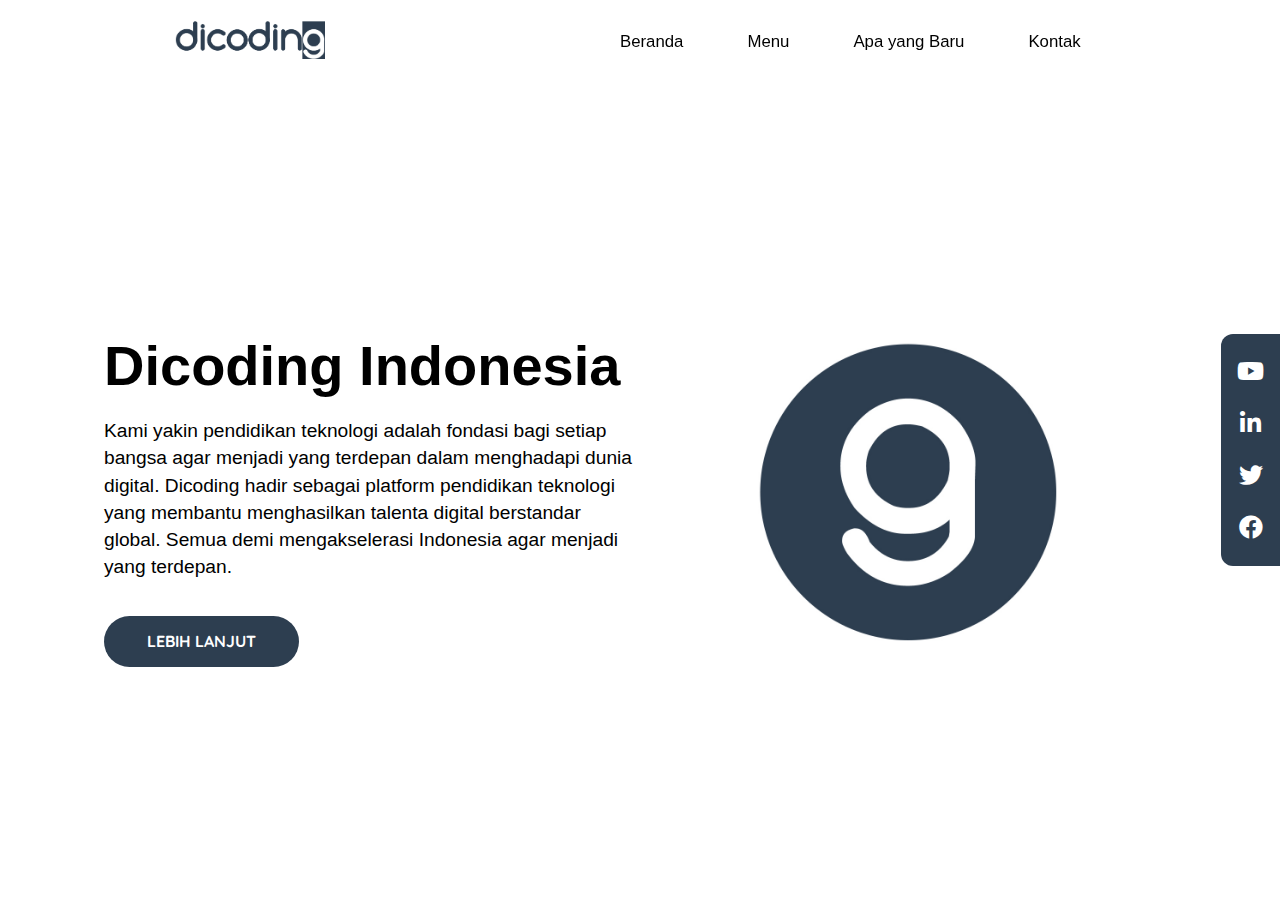
<file: Dicoding Landing Page/index.html>
<!DOCTYPE html>
<html lang="en">
  <head>
    <meta charset="UTF-8" />
    <meta name="viewport" content="width=device-width, initial-scale=1.0" />
    <title>Landing Page Dicoding</title>

    <!-- CSS -->
    <link rel="stylesheet" href="css/app.css" />

    <!-- Google Font -->
    <link rel="preconnect" href="https://fonts.googleapis.com" />
    <link rel="preconnect" href="https://fonts.gstatic.com" crossorigin />
    <link
      href="https://fonts.googleapis.com/css2?family=Quicksand:wght@300..700&display=swap"
      rel="stylesheet"
    />

    <!-- Font Awesome -->
    <link
      rel="stylesheet"
      href="https://cdnjs.cloudflare.com/ajax/libs/font-awesome/5.15.4/css/all.min.css"
      integrity="sha512-1ycn6IcaQQ40/MKBW2W4Rhis/DbILU74C1vSrLJxCq57o941Ym01SwNsOMqvEBFlcgUa6xLiPY/NS5R+E6ztJQ=="
      crossorigin="anonymous"
      referrerpolicy="no-referrer"
    />
  </head>
  <body>
    <header class="navbar-container">
      <div class="logo">
        <img src="img/dicoding-header-logo.png" alt="Dicoding Indonesia" />
      </div>
      <nav class="nav-list">
        <ul>
          <li><a href="#">Beranda</a></li>
          <li><a href="#">Menu</a></li>
          <li><a href="#">Apa yang Baru</a></li>
          <li><a href="#">Kontak</a></li>
        </ul>
      </nav>
    </header>

    <main>
      <div class="content">
        <div class="content-description">
          <h1 class="title">Dicoding Indonesia</h1>
          <p>
            Kami yakin pendidikan teknologi adalah fondasi bagi setiap bangsa
            agar menjadi yang terdepan dalam menghadapi dunia digital. Dicoding
            hadir sebagai platform pendidikan teknologi yang membantu
            menghasilkan talenta digital berstandar global. Semua demi
            mengakselerasi Indonesia agar menjadi yang terdepan.
          </p>
          <button>Lebih lanjut</button>
        </div>
        <div class="content-image">
          <img src="img/circle-g.jpg" alt="Dicoding Indonesia" />
        </div>
      </div>

      <aside>
        <div class="social-media">
          <ul>
            <li>
              <a href="#"><i class="fab fa-youtube"></i></a>
            </li>
            <li>
              <a href="#"><i class="fab fa-linkedin-in"></i></a>
            </li>
            <li>
              <a href="#"><i class="fab fa-twitter"></i></a>
            </li>
            <li>
              <a href="#"><i class="fab fa-facebook"></i></a>
            </li>
          </ul>
        </div>
      </aside>
    </main>
  </body>
</html>
</file>
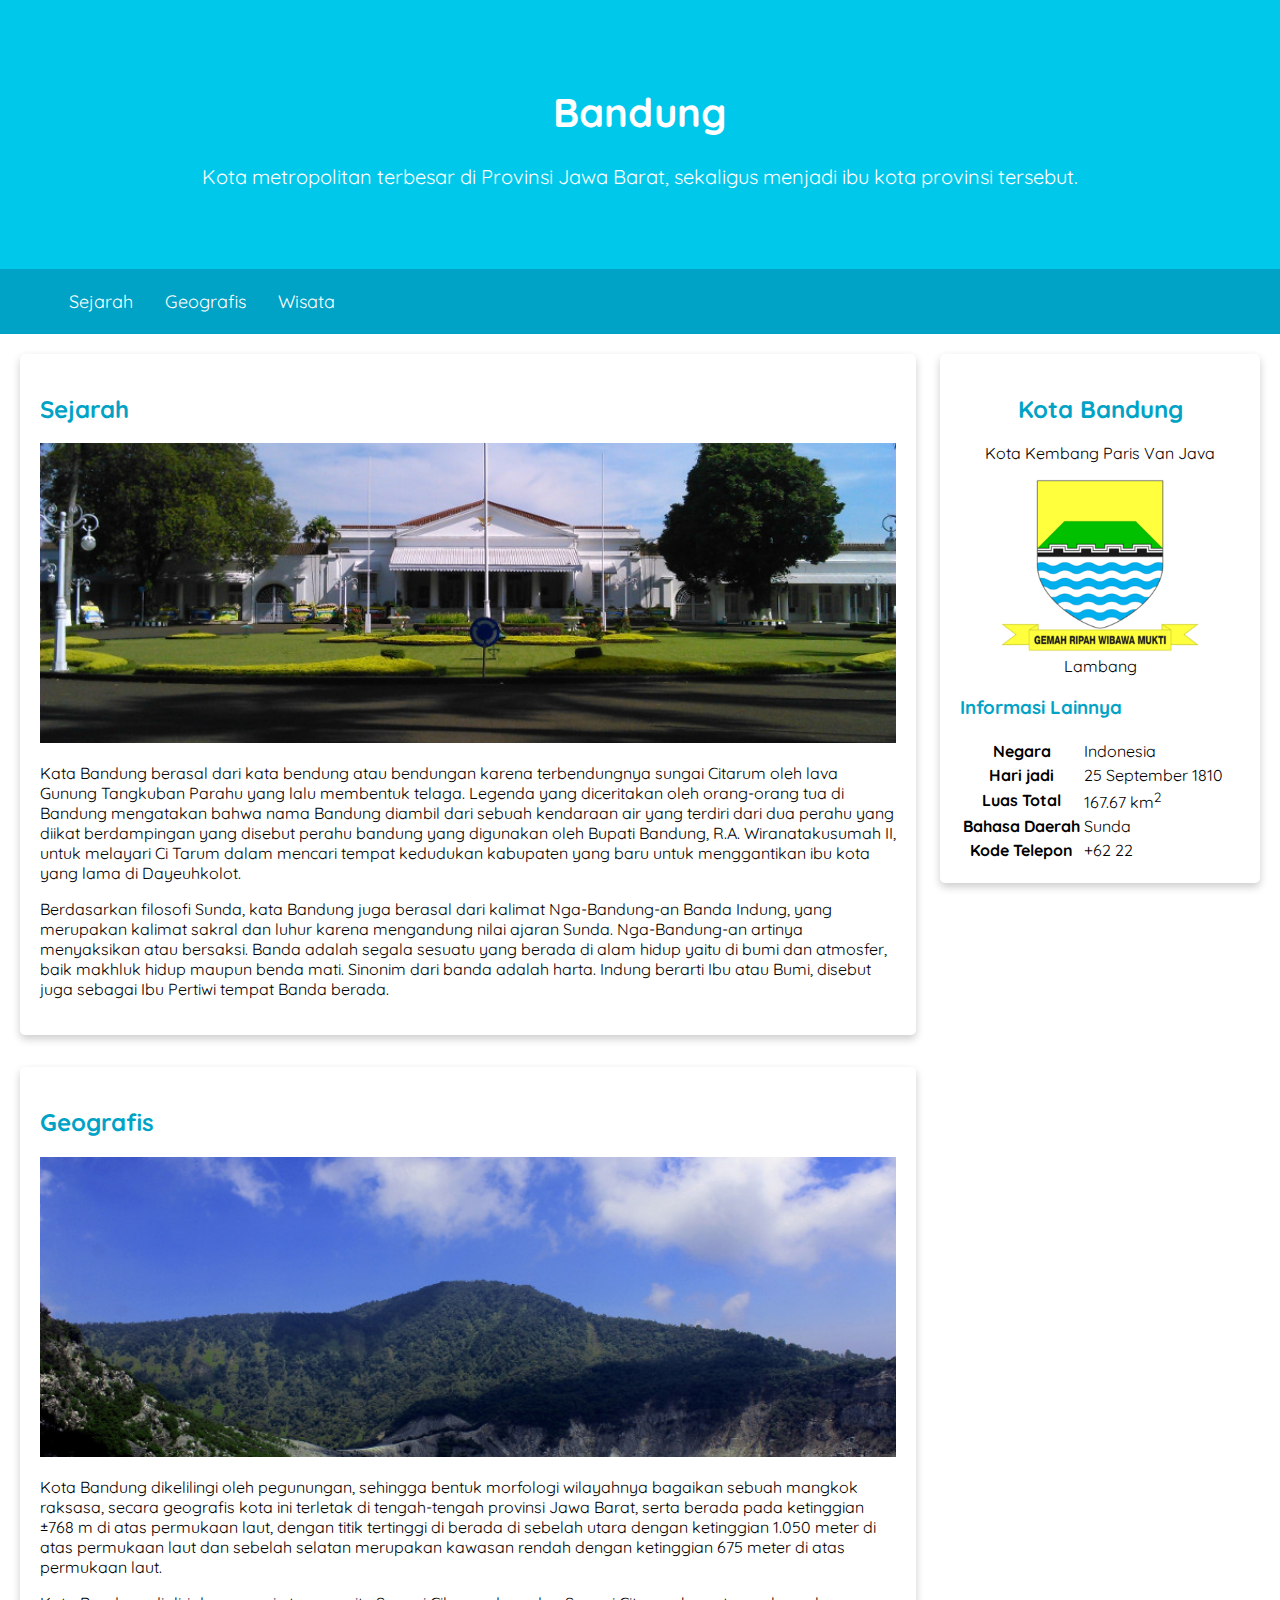
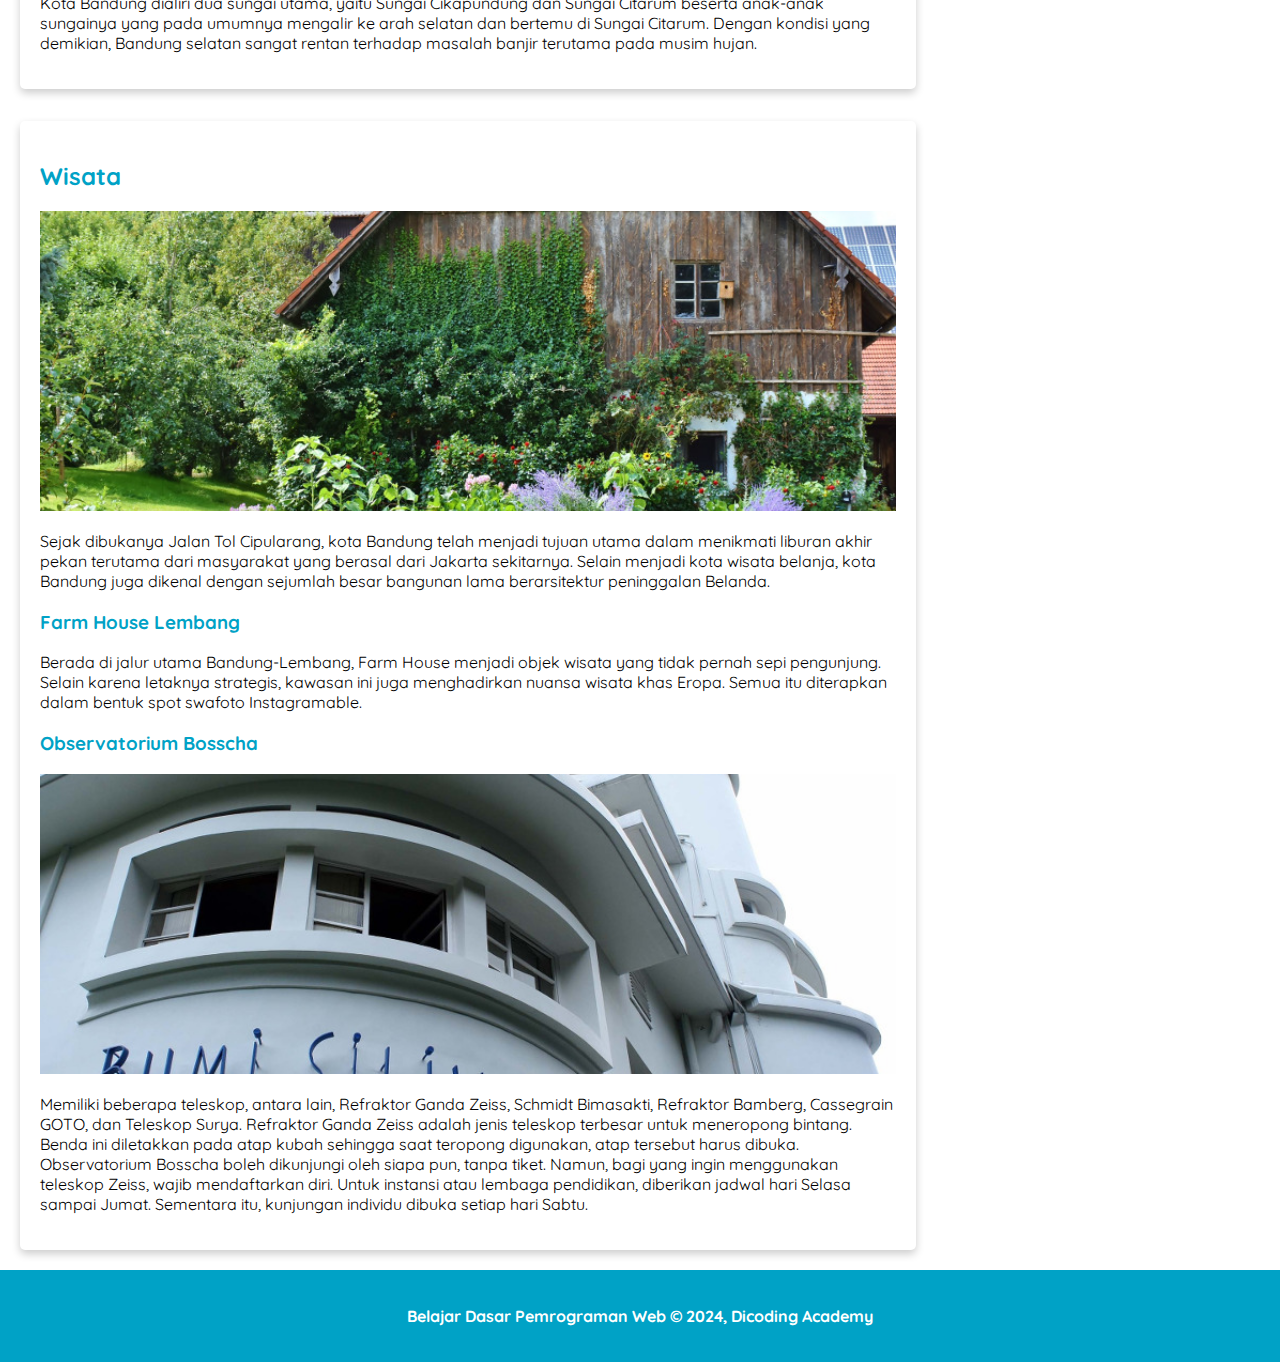
<file: Website Pertama/index.html>
<!DOCTYPE html>
<html lang="en">
  <head>
    <meta charset="UTF-8" />
    <meta name="viewport" content="width=device-width, initial-scale=1.0" />
    <title>Halaman Profil Bandung</title>
    <link rel="stylesheet" href="assets/style/style.css" />

    <!-- Google Fonts -->
    <link rel="preconnect" href="https://fonts.googleapis.com" />
    <link rel="preconnect" href="https://fonts.gstatic.com" crossorigin />
    <link
      href="https://fonts.googleapis.com/css2?family=Quicksand:wght@300..700&display=swap"
      rel="stylesheet"
    />
  </head>
  <body>
    <header>
      <div class="jumbotron">
        <h1>Bandung</h1>
        <p>
          Kota metropolitan terbesar di Provinsi Jawa Barat, sekaligus menjadi
          ibu kota provinsi tersebut.
        </p>
      </div>

      <nav>
        <ul>
          <li><a href="#sejarah" class="navigasi">Sejarah</a></li>
          <li><a href="#geografis" class="navigasi">Geografis</a></li>
          <li><a href="#wisata" class="navigasi">Wisata</a></li>
        </ul>
      </nav>
    </header>

    <main>
      <div id="content">
        <article id="sejarah" class="card">
          <h2>Sejarah</h2>
          <img
            src="assets/image/history.jpg"
            alt="Sejarah"
            class="featured-image"
          />
          <p>
            Kata Bandung berasal dari kata bendung atau bendungan karena
            terbendungnya sungai Citarum oleh lava Gunung Tangkuban Parahu yang
            lalu membentuk telaga. Legenda yang diceritakan oleh orang-orang tua
            di Bandung mengatakan bahwa nama Bandung diambil dari sebuah
            kendaraan air yang terdiri dari dua perahu yang diikat berdampingan
            yang disebut perahu bandung yang digunakan oleh Bupati Bandung, R.A.
            Wiranatakusumah II, untuk melayari Ci Tarum dalam mencari tempat
            kedudukan kabupaten yang baru untuk menggantikan ibu kota yang lama
            di Dayeuhkolot.
          </p>

          <p>
            Berdasarkan filosofi Sunda, kata Bandung juga berasal dari kalimat
            Nga-Bandung-an Banda Indung, yang merupakan kalimat sakral dan luhur
            karena mengandung nilai ajaran Sunda. Nga-Bandung-an artinya
            menyaksikan atau bersaksi. Banda adalah segala sesuatu yang berada
            di alam hidup yaitu di bumi dan atmosfer, baik makhluk hidup maupun
            benda mati. Sinonim dari banda adalah harta. Indung berarti Ibu atau
            Bumi, disebut juga sebagai Ibu Pertiwi tempat Banda berada.
          </p>
        </article>

        <article id="geografis" class="card">
          <h2>Geografis</h2>
          <img
            src="assets/image/geografis.jpg"
            alt="Geografis"
            class="featured-image"
          />
          <p>
            Kota Bandung dikelilingi oleh pegunungan, sehingga bentuk morfologi
            wilayahnya bagaikan sebuah mangkok raksasa, secara geografis kota
            ini terletak di tengah-tengah provinsi Jawa Barat, serta berada pada
            ketinggian ±768 m di atas permukaan laut, dengan titik tertinggi di
            berada di sebelah utara dengan ketinggian 1.050 meter di atas
            permukaan laut dan sebelah selatan merupakan kawasan rendah dengan
            ketinggian 675 meter di atas permukaan laut.
          </p>

          <p>
            Kota Bandung dialiri dua sungai utama, yaitu Sungai Cikapundung dan
            Sungai Citarum beserta anak-anak sungainya yang pada umumnya
            mengalir ke arah selatan dan bertemu di Sungai Citarum. Dengan
            kondisi yang demikian, Bandung selatan sangat rentan terhadap
            masalah banjir terutama pada musim hujan.
          </p>
        </article>

        <article id="wisata" class="card">
          <h2>Wisata</h2>
          <img
            src="assets/image/farm-house.jpg"
            alt="Wisata"
            class="featured-image"
          />
          <p>
            Sejak dibukanya Jalan Tol Cipularang, kota Bandung telah menjadi
            tujuan utama dalam menikmati liburan akhir pekan terutama dari
            masyarakat yang berasal dari Jakarta sekitarnya. Selain menjadi kota
            wisata belanja, kota Bandung juga dikenal dengan sejumlah besar
            bangunan lama berarsitektur peninggalan Belanda.
          </p>

          <section>
            <h3>Farm House Lembang</h3>
            <p>
              Berada di jalur utama Bandung-Lembang, Farm House menjadi objek
              wisata yang tidak pernah sepi pengunjung. Selain karena letaknya
              strategis, kawasan ini juga menghadirkan nuansa wisata khas Eropa.
              Semua itu diterapkan dalam bentuk spot swafoto Instagramable.
            </p>
          </section>

          <section>
            <h3>Observatorium Bosscha</h3>
            <img
              src="assets/image/bosscha.jpg"
              alt="Bosscha"
              class="featured-image"
            />
            <p>
              Memiliki beberapa teleskop, antara lain, Refraktor Ganda Zeiss,
              Schmidt Bimasakti, Refraktor Bamberg, Cassegrain GOTO, dan
              Teleskop Surya. Refraktor Ganda Zeiss adalah jenis teleskop
              terbesar untuk meneropong bintang. Benda ini diletakkan pada atap
              kubah sehingga saat teropong digunakan, atap tersebut harus
              dibuka. Observatorium Bosscha boleh dikunjungi oleh siapa pun,
              tanpa tiket. Namun, bagi yang ingin menggunakan teleskop Zeiss,
              wajib mendaftarkan diri. Untuk instansi atau lembaga pendidikan,
              diberikan jadwal hari Selasa sampai Jumat. Sementara itu,
              kunjungan individu dibuka setiap hari Sabtu.
            </p>
          </section>
        </article>
      </div>

      <aside>
        <article class="profile card">
          <header>
            <h2>Kota Bandung</h2>
            <p>Kota Kembang Paris Van Java</p>
            <figure>
              <img src="assets/image/bandung_badge.png" alt="Lambang" />
              <figcaption>Lambang</figcaption>
            </figure>
          </header>

          <section class="info">
            <h3>Informasi Lainnya</h3>
            <table class="table">
              <tr>
                <th>Negara</th>
                <td>Indonesia</td>
              </tr>
              <tr>
                <th>Hari jadi</th>
                <td>25 September 1810</td>
              </tr>
              <tr>
                <th>Luas Total</th>
                <td>167.67 km<sup>2</sup></td>
              </tr>
              <tr>
                <th>Bahasa Daerah</th>
                <td>Sunda</td>
              </tr>
              <tr>
                <th>Kode Telepon</th>
                <td>+62 22</td>
              </tr>
            </table>
          </section>
        </article>
      </aside>
    </main>

    <footer>
      <p>Belajar Dasar Pemrograman Web &#169; 2024, Dicoding Academy</p>
    </footer>
  </body>
</html>
</file>
<file: Dicoding Landing Page/css/app.css>
*,
*::before,
*::after {
  box-sizing: border-box;
}

body {
  font-family: 'Quicsand', sans-serif;
  height: 100vh;
  margin: 0;
  display: flex;
  flex-direction: column;
}

header.navbar-container {
  width: 100%;
  max-width: 1200px;
  padding-block: 1rem;
  margin-inline: auto;
  display: flex;
  justify-content: space-around;
  align-items: center;
  z-index: 9999;
}

header.navbar-container .logo img {
  width: 150px;
}

header.navbar-container .nav-list ul {
  padding-left: 0;
  display: flex;
  justify-content: center;
  gap: 2rem 1rem;
}

header.navbar-container .nav-list li {
  list-style-type: none;
}

header.navbar-container .nav-list li a {
  padding: 0.5rem 1.5rem;
  border-radius: 999px;
  text-decoration: none;
  font-size: 1.05rem;
  font-weight: 500;
  color: black;
  transition: all 0.2s ease-in-out;
}

header.navbar-container .nav-list li:hover a {
  background-color: #425c77;
  color: white;
}

main {
  flex: 1;

  width: 100%;
  max-width: 1200px;
  margin-inline: auto;
  padding: 2rem 4rem;

  display: flex;
  align-items: center;
}

main .content {
  flex: 1;
  display: flex;
  align-items: center;
}
main .content .content-description {
  flex: 1 1;
}
main .content .content-description .title {
  margin-block: 1rem;
  font-size: 3.5rem;
}
main .content .content-description p {
  font-size: 1.2rem;
  line-height: 1.7rem;
}
main .content .content-description button {
  padding: 0.8rem 2.5rem;
  border: 3px solid transparent;
  border-radius: 999px;
  margin-block-start: 1rem;
  background-color: #2d3e50;
  font-family: 'Quicksand', sans-serif;
  text-transform: uppercase;
  font-size: 1rem;
  font-weight: 700;
  color: white;
  cursor: pointer;
  transition: all 0.15s ease-in;
}
main .content .content-description button:hover {
  border: 3px solid #2d3e50;
  background-color: transparent;
  color: #2d3e50;
}
main .content .content-image {
  flex: 1;
  display: flex;
}
main .content .content-image img {
  width: 300px;
  min-width: 250px;
  margin: auto;
}

main aside {
  position: fixed;
  inset-block: 0;
  inset-inline-end: 0;
}

main aside .social-media {
  display: flex;
  height: 100%;
}

main aside .social-media ul {
  padding: 1.5rem 1rem;
  border-top-left-radius: 12px;
  border-bottom-left-radius: 12px;
  margin: auto;
  background-color: #2d3e50;
  display: flex;
  flex-flow: column nowrap;
  align-items: center;
  justify-content: center;
  gap: 1.5rem;
}

main aside .social-media li {
  list-style-type: none;
}

main aside .social-media li a {
  text-decoration: none;
  font-size: 1.5rem;
  color: white;
  transition: all 0.1s ease-in-out;
}

main aside .social-media li a:hover {
  color: #89b0d9;
}

@media screen and (max-width: 768px) {
  header.navbar-container {
    flex-direction: column;
  }

  header.navbar-container .nav-list ul {
    flex-wrap: wrap;
    column-gap: 0.5rem;
  }

  main {
    padding: 1rem 3rem;
  }

  main .content {
    flex-direction: column;
    gap: 2rem;
  }

  main .content .content-description .title {
    font-size: 3rem;
  }

  main .content .content-description p {
    font-size: 1rem;
  }

  main .content .content-image {
    order: -1;
  }
}
</file>
<file: Website Pertama/assets/style/style.css>
* {
  box-sizing: border-box;
}

body {
  padding: 0;
  margin: 0;
  font-family: 'Quicksand', Arial, sans-serif;
}

h2,
h3 {
  color: #00a2c6;
}

header {
  display: inline;
}

.jumbotron {
  font-size: 20px;
  padding: 60px;
  background-color: #00c8eb;
  color: white;
  text-align: center;
}

nav {
  background-color: #00a2c6;
  padding: 5px;
  position: sticky;
  top: 0;
}

nav a {
  color: white;
  font-size: 18px;
  font-weight: 400;
  text-decoration: none;
}

nav a:hover {
  font-weight: bold;
}

nav ul {
  padding-inline: 4rem;
  display: flex;
  gap: 2rem;
}

nav li {
  color: white;
  list-style-type: none;
}

.card {
  padding: 20px;
  box-shadow: 0 4px 8px 0 rgba(0, 0, 0, 0.2);
  border-radius: 5px;
}

main {
  padding: 20px;
  display: flex;
  gap: 1.5rem;
}

#content {
  flex: 5;
  display: flex;
  flex-flow: column nowrap;
  gap: 2rem;
}

.featured-image {
  width: 100%;
  max-height: 300px;
  object-fit: cover;
  object-position: center;
}

.profile header {
  text-align: center;
}

.profile img {
  width: 200px;
}

aside {
  flex: 1;
}

footer {
  padding: 20px;
  color: white;
  background-color: #00a2c6;
  text-align: center;
  font-weight: bold;
}

@media screen and (max-width: 1200px) {
  main {
    flex-flow: column nowrap;
  }

  main aside {
    align-self: stretch;
  }

  .info {
    text-align: center;
  }

  .table {
    margin: 0 auto;
  }
}

@media screen and (max-width: 768px) {
  nav ul {
    justify-content: center;
  }

  main aside {
    align-self: stretch;
  }
}
</file>
